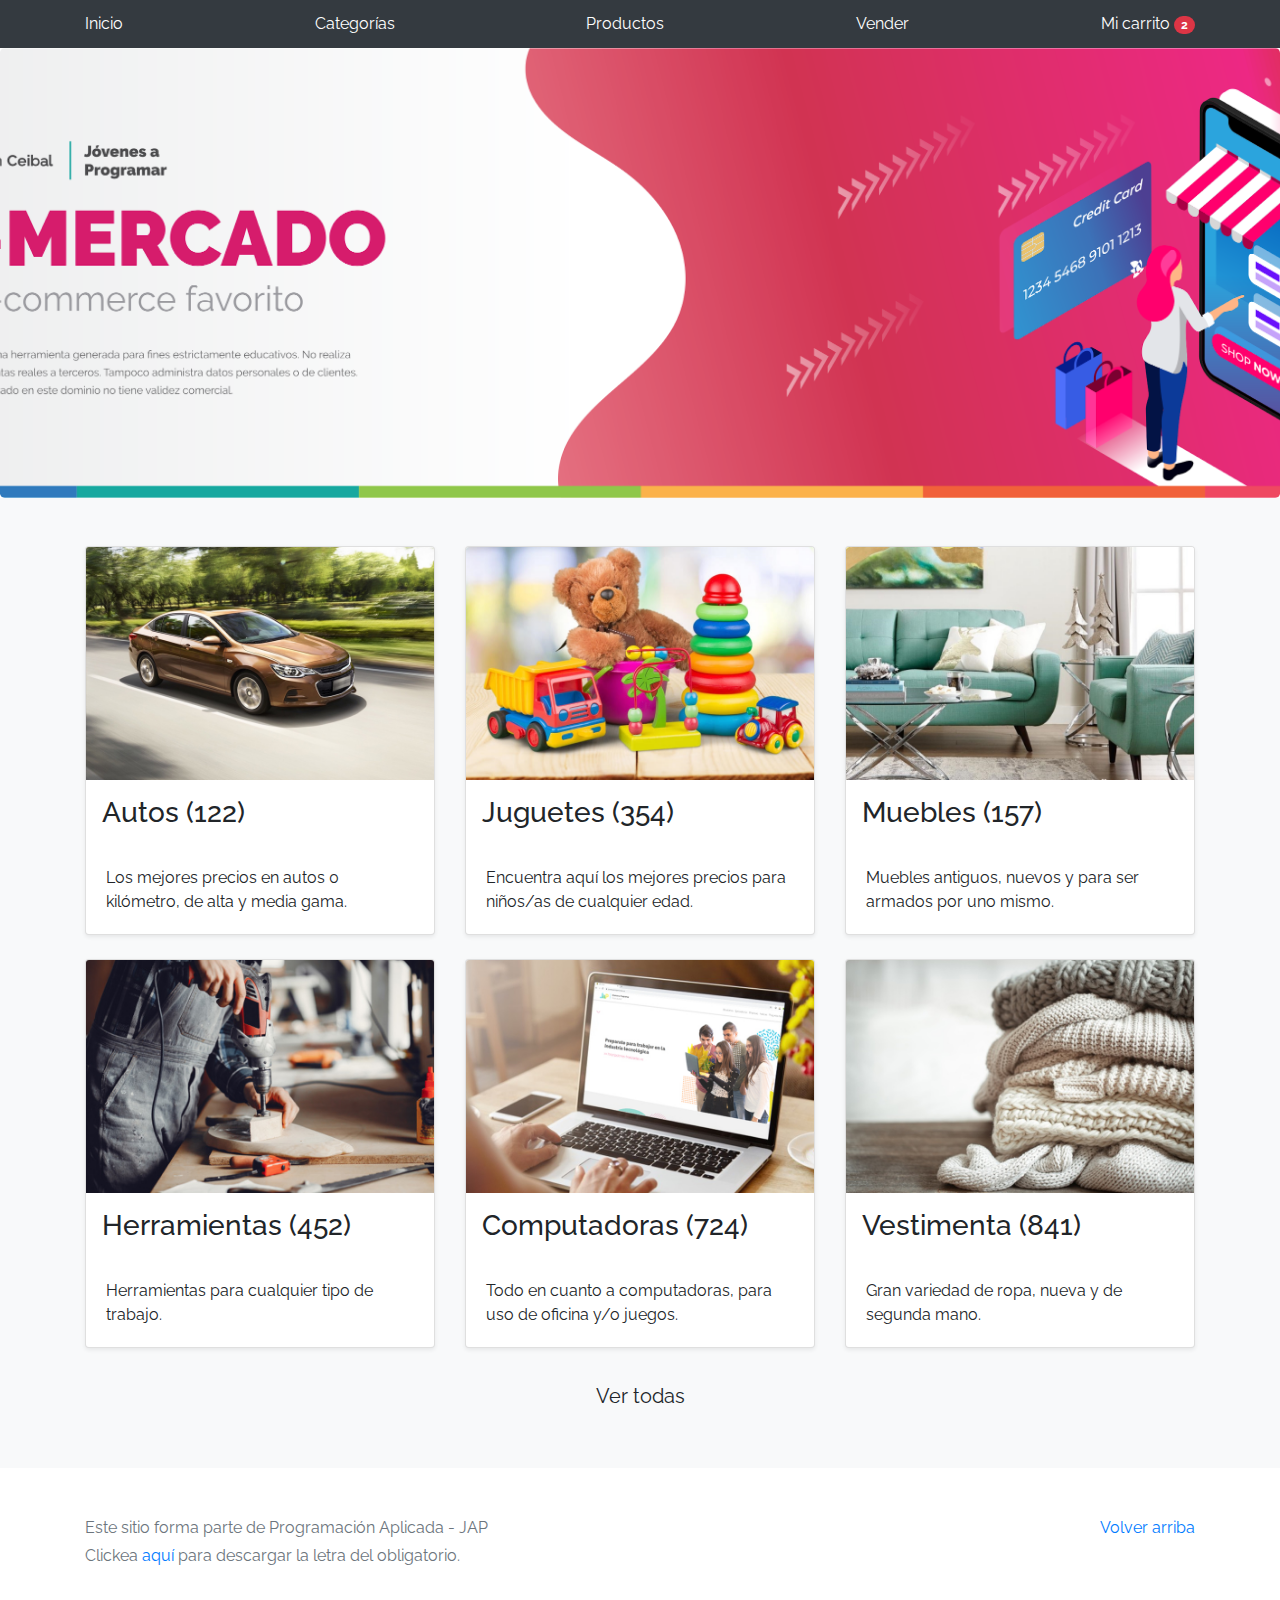
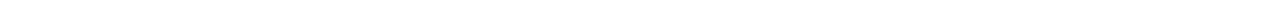
<file: index.html>
<!DOCTYPE html>
<!-- saved from url=(0049)https://getbootstrap.com/docs/4.3/examples/album/ -->
<html lang="en">
  <head>
    <meta http-equiv="Content-Type" content="text/html; charset=UTF-8">
    <meta name="viewport" content="width=device-width, initial-scale=1, shrink-to-fit=no">
    <meta name="description" content="">
    <meta name="author" content="Mark Otto, Jacob Thornton, and Bootstrap contributors">
    <title>eMercado - Todo lo que busques está aquí</title>

    <link rel="canonical" href="https://getbootstrap.com/docs/4.3/examples/album/">
    <link href="https://fonts.googleapis.com/css?family=Raleway:300,300i,400,400i,700,700i,900,900i" rel="stylesheet">
    <!-- Bootstrap core CSS -->
    <link href="css/bootstrap.min.css" rel="stylesheet">
    <link href="css/styles.css" rel="stylesheet">
  </head>
  <body>
    <nav class="site-header sticky-top py-1 bg-dark">
      <div class="container d-flex flex-column flex-md-row justify-content-between">
        <a class="py-2 d-none d-md-inline-block" href="index.html">Inicio</a>
        <a class="py-2 d-none d-md-inline-block" href="categories.html">Categorías</a>
        <a class="py-2 d-none d-md-inline-block" href="products.html">Productos</a>
        <a class="py-2 d-none d-md-inline-block" href="sell.html">Vender</a>
        <a class="py-2 d-none d-md-inline-block" href="cart.html">Mi carrito<span class="ml-1 badge badge-danger badge-pill">2</span></a>
      </div>
    </nav>
    <main role="main">
      <section class="jumbotron text-center">
        <div class="m-5">
          <h1></h1>
        </div>
      </section>
      <div class="album py-5 bg-light">
        <div class="container">
          <div class="row">
            <div class="col-md-4">
              <a href="categories.html" class="card mb-4 shadow-sm custom-card">
                <img class="bd-placeholder-img card-img-top"  src="img/cat1.jpg">
                <h3 class="m-3">Autos (122)</h3>
                <div class="card-body">
                  <p class="card-text">Los mejores precios en autos 0 kilómetro, de alta y media gama.</p>
                </div>
              </a>
            </div>
            <div class="col-md-4">
                <a href="categories.html" class="card mb-4 shadow-sm custom-card">
                  <img class="bd-placeholder-img card-img-top" src="img/cat2.jpg">
                  <h3 class="m-3">Juguetes (354)</h3>
                  <div class="card-body">
                    <p class="card-text">Encuentra aquí los mejores precios para niños/as de cualquier edad.</p>
                  </div>
                </a>
            </div>
            <div class="col-md-4">
                <a href="categories.html" class="card mb-4 shadow-sm custom-card">
                  <img class="bd-placeholder-img card-img-top" src="img/cat3.jpg">
                  <h3 class="m-3">Muebles (157)</h3>
                  <div class="card-body">
                    <p class="card-text">Muebles antiguos, nuevos y para ser armados por uno mismo.</p>
                  </div>
                </a>
            </div>
            <div class="col-md-4">
                <a href="categories.html" class="card mb-4 shadow-sm custom-card">
                  <img class="bd-placeholder-img card-img-top" src="img/cat4.jpg">
                  <h3 class="m-3">Herramientas (452)</h3>
                  <div class="card-body">
                    <p class="card-text">Herramientas para cualquier tipo de trabajo.</p>
                  </div>
                </a>
            </div>
            <div class="col-md-4">
                <a href="categories.html" class="card mb-4 shadow-sm custom-card">
                  <img class="bd-placeholder-img card-img-top" src="img/cat5.jpg">
                  <h3 class="m-3">Computadoras (724)</h3>
                  <div class="card-body">
                    <p class="card-text">Todo en cuanto a computadoras, para uso de oficina y/o juegos.</p>
                  </div>
                </a>
            </div>
            <div class="col-md-4">
                <a href="categories.html" class="card mb-4 shadow-sm custom-card">
                  <img class="bd-placeholder-img card-img-top" src="img/cat6.jpg">
                  <h3 class="m-3">Vestimenta (841)</h3>
                  <div class="card-body">
                    <p class="card-text">Gran variedad de ropa, nueva y de segunda mano.</p>
                  </div>
                </a>
            </div>
          </div>
          <div class="row">
              <a type="button" class="btn btn-light btn-lg btn-block" href="categories.html">Ver todas</a>
          </div>
        </div>
      </div>
    </main>
    <footer class="text-muted">
      <div class="container">
        <p class="float-right">
          <a href="#">Volver arriba</a>
        </p>
        <p>Este sitio forma parte de Programación Aplicada - JAP</p>
        <p>Clickea <a target="_blank" href="Letra.pdf">aquí</a> para descargar la letra del obligatorio.</p>
      </div>
    </footer>
    <script src="js/jquery-3.4.1.min.js"></script>
    <script src="js/bootstrap.bundle.min.js"></script>
  </body>
</html>
</file>
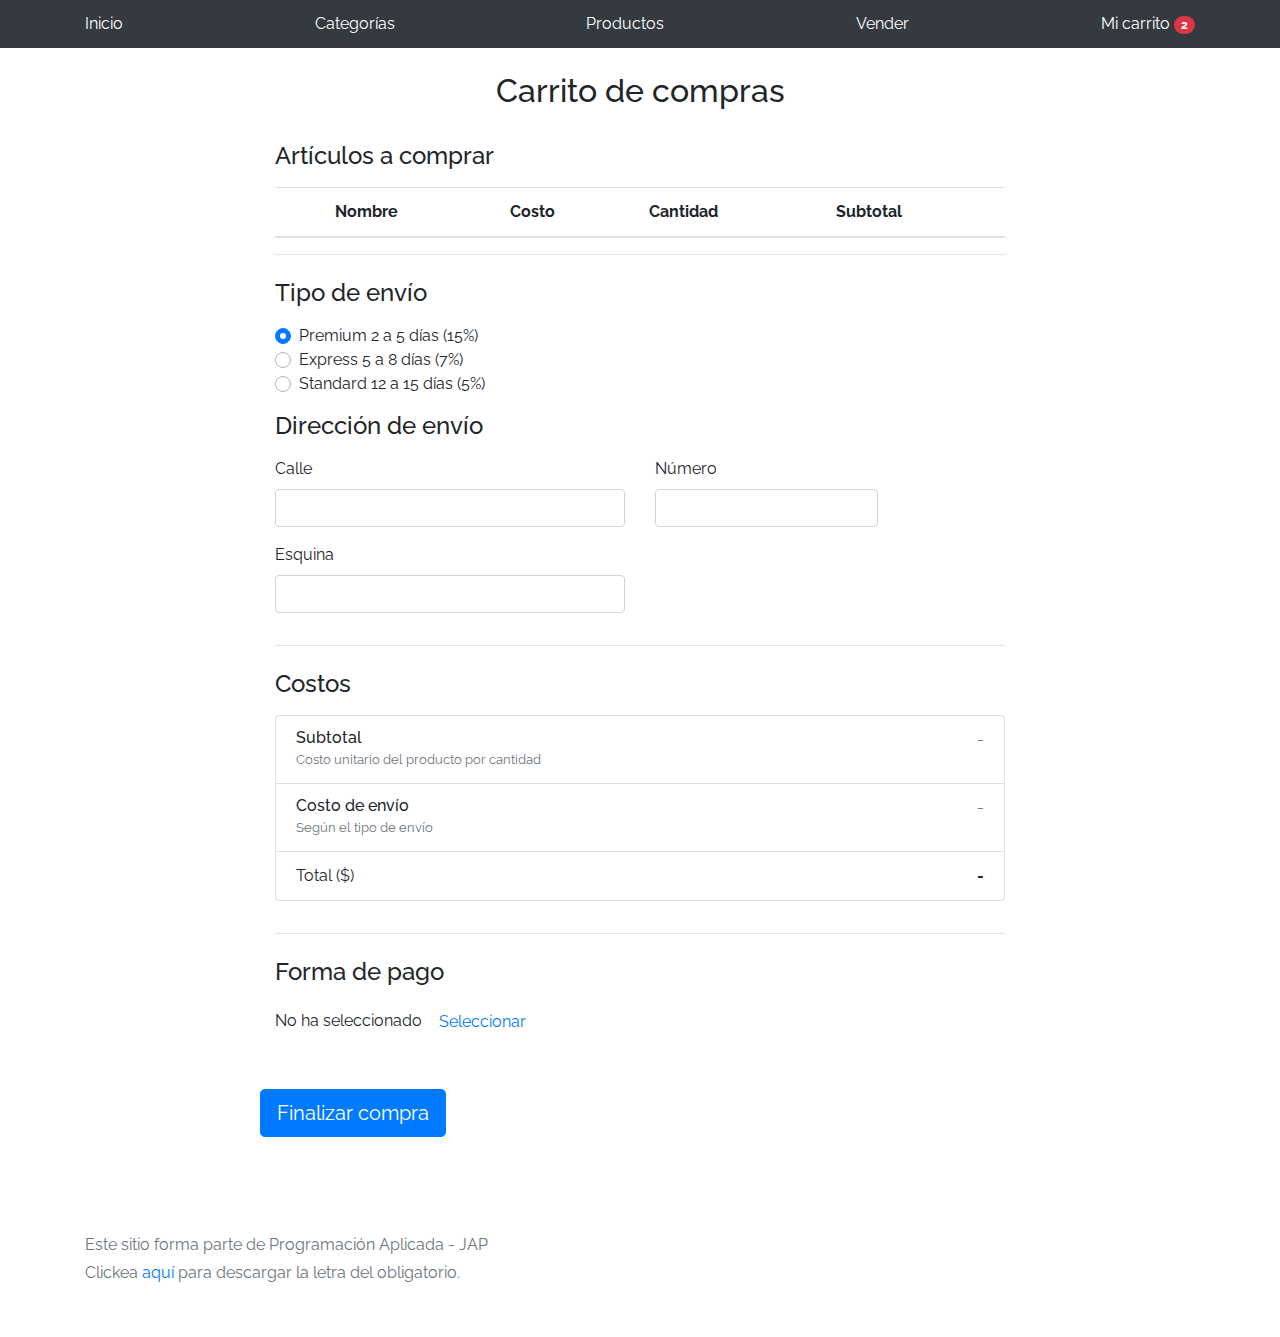
<file: cart.html>
<!DOCTYPE html>
<!-- saved from url=(0049)https://getbootstrap.com/docs/4.3/examples/album/ -->
<html lang="en"><head><meta http-equiv="Content-Type" content="text/html; charset=UTF-8">
    
    <meta name="viewport" content="width=device-width, initial-scale=1, shrink-to-fit=no">
    <meta name="description" content="">
    <meta name="author" content="Mark Otto, Jacob Thornton, and Bootstrap contributors">
    <title>eMercado - Todo lo que busques está aquí</title>

    <link rel="canonical" href="https://getbootstrap.com/docs/4.3/examples/album/">
    <link href="https://fonts.googleapis.com/css?family=Raleway:300,300i,400,400i,700,700i,900,900i" rel="stylesheet">

    <style>
      .bd-placeholder-img {
        font-size: 1.125rem;
        text-anchor: middle;
        -webkit-user-select: none;
        -moz-user-select: none;
        -ms-user-select: none;
        user-select: none;
      }

      @media (min-width: 768px) {
        .bd-placeholder-img-lg {
          font-size: 3.5rem;
        }
      }
    </style>
    <link href="css/bootstrap.min.css" rel="stylesheet">
    <link href="css/styles.css" rel="stylesheet">
    <link href="css/dropzone.css" rel="stylesheet">
  </head>
  <body>
    <nav class="site-header sticky-top py-1 bg-dark">
        <div class="container d-flex flex-column flex-md-row justify-content-between">
            <a class="py-2 d-none d-md-inline-block" href="index.html">Inicio</a>
            <a class="py-2 d-none d-md-inline-block" href="categories.html">Categorías</a>
            <a class="py-2 d-none d-md-inline-block" href="products.html">Productos</a>
            <a class="py-2 d-none d-md-inline-block" href="sell.html">Vender</a>
            <a class="py-2 d-none d-md-inline-block" href="cart.html">Mi carrito<span class="ml-1 badge badge-danger badge-pill" id="cartBadge">2</span></a>
        </div>
    </nav>
      <div class="container">
        <div class="text-center p-4">
          <h2>Carrito de compras</h2>
        </div>
        <div class="row justify-content-md-center">
          <div class="col-md-8 order-md-1">
            <h4 class="mb-3">Artículos a comprar</h4>
            <table class="table">
                <thead>
                  <tr>
                    <th scope="col"></th>
                    <th scope="col">Nombre</th>
                    <th scope="col">Costo</th>
                    <th scope="col">Cantidad</th>
                    <th scope="col">Subtotal</th>
                  </tr>
                </thead>
                <tbody id="articlesWrapper">
                </tbody>
              </table>
            <form class="needs-validation" id="buyForm">
              <hr class="mb-4">
              <h4 class="mb-3">Tipo de envío</h4>
              <div class="d-block my-3">
                <div class="custom-control custom-radio">
                  <input id="premiumradio" name="publicationType" type="radio" class="custom-control-input" checked="" required="">
                  <label class="custom-control-label" for="premiumradio">Premium 2 a 5 días (15%)</label>
                </div>
                <div class="custom-control custom-radio">
                  <input id="expressradio" name="publicationType" type="radio" class="custom-control-input" required="">
                  <label class="custom-control-label" for="expressradio">Express 5 a 8 días (7%)</label>
                </div>
                <div class="custom-control custom-radio">
                  <input id="standardradio" name="publicationType" type="radio" class="custom-control-input" required="">
                  <label class="custom-control-label" for="standardradio">Standard 12 a 15 días (5%)</label>
                </div>
              </div>

              <h4 class="mb-3">Dirección de envío</h4>
              <div class="row">
                  <div class="col-md-6 mb-3">
                    <label for="shippingStreet">Calle</label>
                    <input type="text" class="form-control" id="shippingStreet" placeholder="" value="" >
                    <div class="invalid-feedback">
                      Ingresa una calle
                    </div>
                  </div>
                  <div class="col-md-4 mb-3">
                      <label for="shippingStreetNumber">Número</label>
                      <input type="number" class="form-control" id="shippingStreetNumber" placeholder="" value="" >
                      <div class="invalid-feedback">
                        Ingresa un número
                      </div>
                  </div>
              </div>
              <div class="row">
                  <div class="col-md-6 mb-3">
                    <label for="shippingCornerStreet">Esquina</label>
                    <input type="text" class="form-control" id="shippingCornerStreet" placeholder="" value="" >
                    <div class="invalid-feedback">
                      Ingresa una esquina
                    </div>
                  </div>
              </div>
              <hr class="mb-4">
              <div class="row">
                <div class="col">
                  <h4 class="mb-3">Costos</h4>
                  <ul class="list-group mb-3">
                      <li class="list-group-item d-flex justify-content-between lh-condensed">
                        <div>
                          <h6 class="my-0">Subtotal</h6>
                          <small class="text-muted">Costo unitario del producto por cantidad</small>
                        </div>
                        <span class="text-muted" id="subtotalText">-</span>
                      </li>
                      <li class="list-group-item d-flex justify-content-between lh-condensed">
                        <div>
                          <h6 class="my-0">Costo de envío</h6>
                          <small class="text-muted">Según el tipo de envío</small>
                        </div>
                        <span class="text-muted" id="shippingText">-</span>
                      </li>
                      <li class="list-group-item d-flex justify-content-between">
                        <span>Total ($)</span>
                        <strong id="totalCostText">-</strong>
                      </li>
                    </ul>
                </div>
              </div>
              <hr class="mb-4">
              <div class="row">
                <div class="col">
                  <h4 class="mb-3">Forma de pago</h4>
                  <div>
                    <span class="label" id="paymentType">No ha seleccionado</span>
                    <button type="button" class="btn btn-link" data-toggle="modal" data-target="#contidionsModal">Seleccionar</button>
                  </div>
                  <div class="invalid-feedback" id="paymentTypeFeedback">
                      Debe seleccionar una forma de pago
                    </div>
                </div>
              </div>
              <div class="row">
                  <button class="btn btn-primary btn-lg my-5" type="submit">Finalizar compra</button>
              </div>
            </form>
          </div>
        </div>
      </div>
      <footer class="text-muted">
        <div class="container">
            <p>Este sitio forma parte de Programación Aplicada - JAP</p>
            <p>Clickea <a target="_blank" href="Letra.pdf">aquí</a> para descargar la letra del obligatorio.</p>
        </div>
      </footer>
      <div class="alert fade" role="alert" id="alertResult">
          <span id="resultSpan"></span>
          <button type="button" class="close" data-dismiss="alert" aria-label="Close">
              <span aria-hidden="true">&times;</span>
          </button>
      </div>

      <div class="modal fade" tabindex="-1" role="dialog" id="contidionsModal">
        <div class="modal-dialog" role="document">
          <div class="modal-content">
            <div class="modal-header">
              <h5 class="modal-title">Forma de pago</h5>
              <button type="button" class="close" data-dismiss="modal" aria-label="Close">
                <span aria-hidden="true">&times;</span>
              </button>
            </div>
            <div class="modal-body">
              <div class="container">
                  <div class="row">
                    <div class="custom-control custom-radio">
                      <input id="creditCardPaymentRadio" name="paymentType" type="radio" class="custom-control-input">
                      <label class="custom-control-label" for="creditCardPaymentRadio">Tarjeta de crédito</label>
                    </div>
                  </div>
                  <hr>
                  <div class="row">
                    <div class="col-md-6 mb-3">
                      <label for="shippingStreet">Número de tarjeta</label>
                      <input type="text" class="form-control" id="creditCardNumber" placeholder="" value="" >
                      <div class="invalid-feedback">
                        Ingresa un número de tarjeta
                      </div>
                    </div>
                    <div class="col-md-4 mb-3">
                      <label for="shippingStreetNumber">Código de seg.</label>
                      <input type="number" class="form-control" id="creditCardSecurityCode" placeholder="" value="" >
                      <div class="invalid-feedback">
                        Ingresa el código de seguridad
                      </div>
                    </div>
                  </div>
                  <div class="row">
                      <div class="col-md-6 mb-3">
                        <label for="dueDate">Vencimiento (MM/AA)</label>
                        <input type="text" class="form-control" id="dueDate" placeholder="" value="" >
                        <div class="invalid-feedback">
                          Ingresa la fecha de vencimiento
                        </div>
                      </div>
                  </div>
                  <div class="row">
                    <div class="custom-control custom-radio">
                      <input id="bankingRadio" name="paymentType" type="radio" class="custom-control-input">
                      <label class="custom-control-label" for="bankingRadio">Transferencia bancaria</label>
                    </div>
                  </div>
                  <hr>
                  <div class="row">
                    <div class="col-md-6 mb-3">
                      <label for="bankAccountNumber">Número de cuenta</label>
                      <input type="text" class="form-control" id="bankAccountNumber" placeholder="" value="" >
                      <div class="invalid-feedback">
                        Ingresa un número de cuenta
                      </div>
                    </div>
              </div>
            </div>
            <div class="modal-footer">
              <button type="button" class="btn btn-primary" data-dismiss="modal">Cerrar</button>
            </div>
          </div>
        </div>
      </div>
      <div id="spinner-wrapper"><div class="lds-ring"><div></div><div></div><div></div><div></div></div></div>
      <script src="js/jquery-3.4.1.min.js"></script>
      <script src="js/bootstrap.bundle.min.js"></script>
      <script src="js/dropzone.js"></script>
      <script src="js/init.js"></script>
      <script src="js/cart.js"></script>
    </body>
</html>
</file>
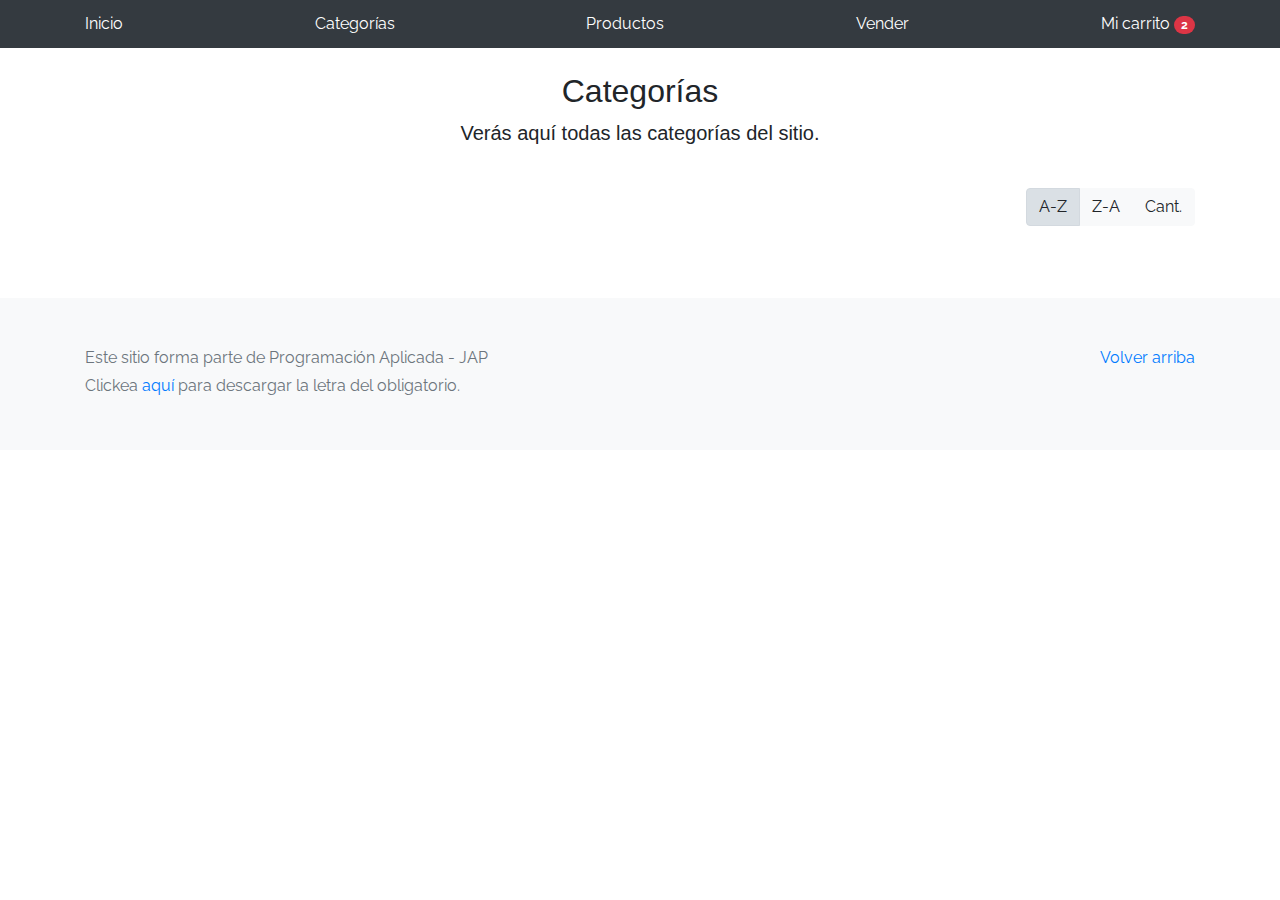
<file: categories.html>
<!DOCTYPE html>
<!-- saved from url=(0049)https://getbootstrap.com/docs/4.3/examples/album/ -->
<html lang="en">
  <head>
    <meta http-equiv="Content-Type" content="text/html; charset=UTF-8">
    <meta name="viewport" content="width=device-width, initial-scale=1, shrink-to-fit=no">
    <meta name="description" content="">
    <meta name="author" content="Mark Otto, Jacob Thornton, and Bootstrap contributors">
    <title>eMercado - Todo lo que busques está aquí</title>

    <link rel="canonical" href="https://getbootstrap.com/docs/4.3/examples/album/">
    <link href="https://fonts.googleapis.com/css?family=Raleway:300,300i,400,400i,700,700i,900,900i" rel="stylesheet">

    <link href="css/bootstrap.min.css" rel="stylesheet">
    <link href="css/styles.css" rel="stylesheet">
  </head>
  <body>
    <nav class="site-header sticky-top py-1 bg-dark">
      <div class="container d-flex flex-column flex-md-row justify-content-between">
        <a class="py-2 d-none d-md-inline-block" href="index.html">Inicio</a>
        <a class="py-2 d-none d-md-inline-block" href="categories.html">Categorías</a>
        <a class="py-2 d-none d-md-inline-block" href="products.html">Productos</a>
        <a class="py-2 d-none d-md-inline-block" href="sell.html">Vender</a>
        <a class="py-2 d-none d-md-inline-block" href="cart.html">Mi carrito<span class="ml-1 badge badge-danger badge-pill">2</span></a>
      </div>
    </nav>
    <main role="main" class="pb-5">
        <div class="text-center p-4">
            <h2>Categorías</h2>
            <p class="lead">Verás aquí todas las categorías del sitio.</p>
        </div>
        <div class="container">
            <div class="row">
                <div class="col text-right">
                    <div class="btn-group btn-group-toggle mb-4" data-toggle="buttons">
                        <label class="btn btn-light active" id="sortAsc" >
                            <input type="radio" name="options" autocomplete="off" checked>A-Z
                        </label>
                        <label class="btn btn-light" id="sortDesc" >
                            <input type="radio" name="options" autocomplete="off">Z-A
                        </label>
                        <label class="btn btn-light" id="sortByCount" >
                            <input type="radio" name="options" autocomplete="off">Cant.
                        </label>
                    </div>
                </div>
            </div>
            <div class="row">
                <div class="list-group" id="cat-list-container">
                </div>
            </div>
        </div>
    </main>
    <footer class="text-muted bg-light">
      <div class="container">
        <p class="float-right">
          <a href="#">Volver arriba</a>
        </p>
        <p>Este sitio forma parte de Programación Aplicada - JAP</p>
        <p>Clickea <a target="_blank" href="Letra.pdf">aquí</a> para descargar la letra del obligatorio.</p>
      </div>
    </footer>
    <div id="spinner-wrapper"><div class="lds-ring"><div></div><div></div><div></div><div></div></div></div>
    <script src="js/jquery-3.4.1.min.js"></script>
    <script src="js/bootstrap.bundle.min.js"></script>
    <script src="js/init.js"></script>
    <script src="js/categories.js"></script>
  </body>
</html>
</file>
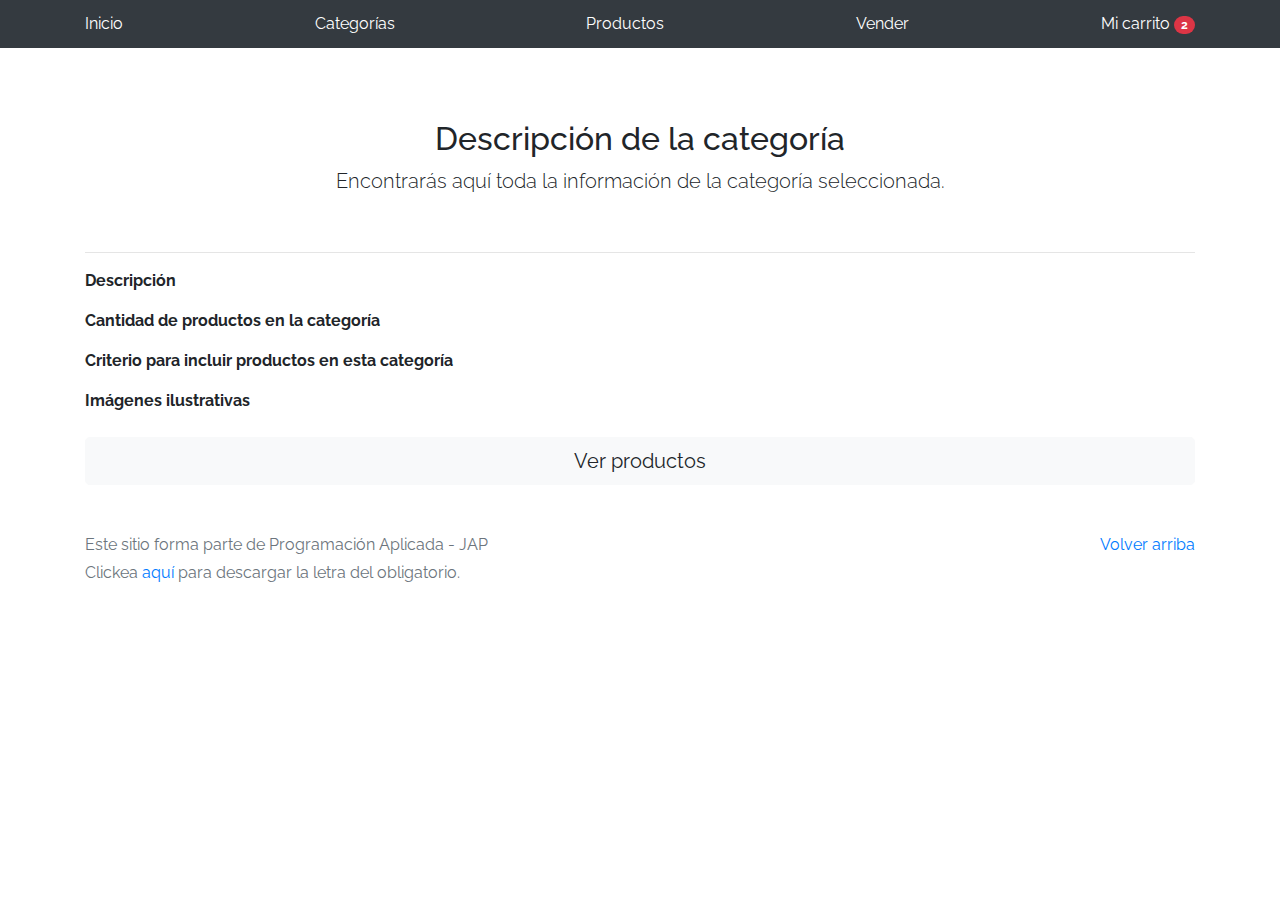
<file: category-info.html>
<!DOCTYPE html>
<!-- saved from url=(0049)https://getbootstrap.com/docs/4.3/examples/album/ -->
<html lang="en">
  <head>
    <meta http-equiv="Content-Type" content="text/html; charset=UTF-8">
    <meta name="viewport" content="width=device-width, initial-scale=1, shrink-to-fit=no">
    <meta name="description" content="">
    <meta name="author" content="Mark Otto, Jacob Thornton, and Bootstrap contributors">
    <title>eMercado - Todo lo que busques está aquí</title>

    <link rel="canonical" href="https://getbootstrap.com/docs/4.3/examples/album/">
    <link href="https://fonts.googleapis.com/css?family=Raleway:300,300i,400,400i,700,700i,900,900i" rel="stylesheet">
    <!-- Bootstrap core CSS -->
    <link href="css/bootstrap.min.css" rel="stylesheet">
    <link href="css/styles.css" rel="stylesheet">
  </head>
  <body>
    <nav class="site-header sticky-top py-1 bg-dark">
      <div class="container d-flex flex-column flex-md-row justify-content-between">
        <a class="py-2 d-none d-md-inline-block" href="index.html">Inicio</a>
        <a class="py-2 d-none d-md-inline-block" href="categories.html">Categorías</a>
        <a class="py-2 d-none d-md-inline-block" href="products.html">Productos</a>
        <a class="py-2 d-none d-md-inline-block" href="sell.html">Vender</a>
        <a class="py-2 d-none d-md-inline-block" href="cart.html">Mi carrito<span class="ml-1 badge badge-danger badge-pill">2</span></a>
      </div>
    </nav>
    <main role="main">
        <div class="container mt-5">
            <div class="text-center p-4">
                <h2>Descripción de la categoría</h2>
                <p class="lead">Encontrarás aquí toda la información de la categoría seleccionada.</p>
            </div>
            <h3 id="categoryName"></h3>
            <hr class="my-3">
            <dl>
                <dt>Descripción</dt>
                <dd><p id="categoryDescription"></p></dd>

                <dt>Cantidad de productos en la categoría</dt>
                <dd><p id="productCount"></p></dd>

                <dt>Criterio para incluir productos en esta categoría</dt>
                <dd><p id="productCriteria"></p></dd>

                <dt>Imágenes ilustrativas</dt>
                <dd>
                    <div class="row text-center text-lg-left pt-2" id="productImagesGallery">
                    </div>
                </dd>
            </dl>
            <a type="button" class="btn btn-light btn-lg btn-block" href="products.html">Ver productos</a>
        </div>
    </main>
    <footer class="text-muted">
      <div class="container">
        <p class="float-right">
          <a href="#">Volver arriba</a>
        </p>
        <p>Este sitio forma parte de Programación Aplicada - JAP</p>
        <p>Clickea <a target="_blank" href="Letra.pdf">aquí</a> para descargar la letra del obligatorio.</p>
      </div>
    </footer>
    <div id="spinner-wrapper"><div class="lds-ring"><div></div><div></div><div></div><div></div></div></div>
    <script src="js/jquery-3.4.1.min.js"></script>
    <script src="js/bootstrap.bundle.min.js"></script>
    <script src="js/init.js"></script>
    <script src="js/category-info.js"></script>
  </body>
</html>
</file>
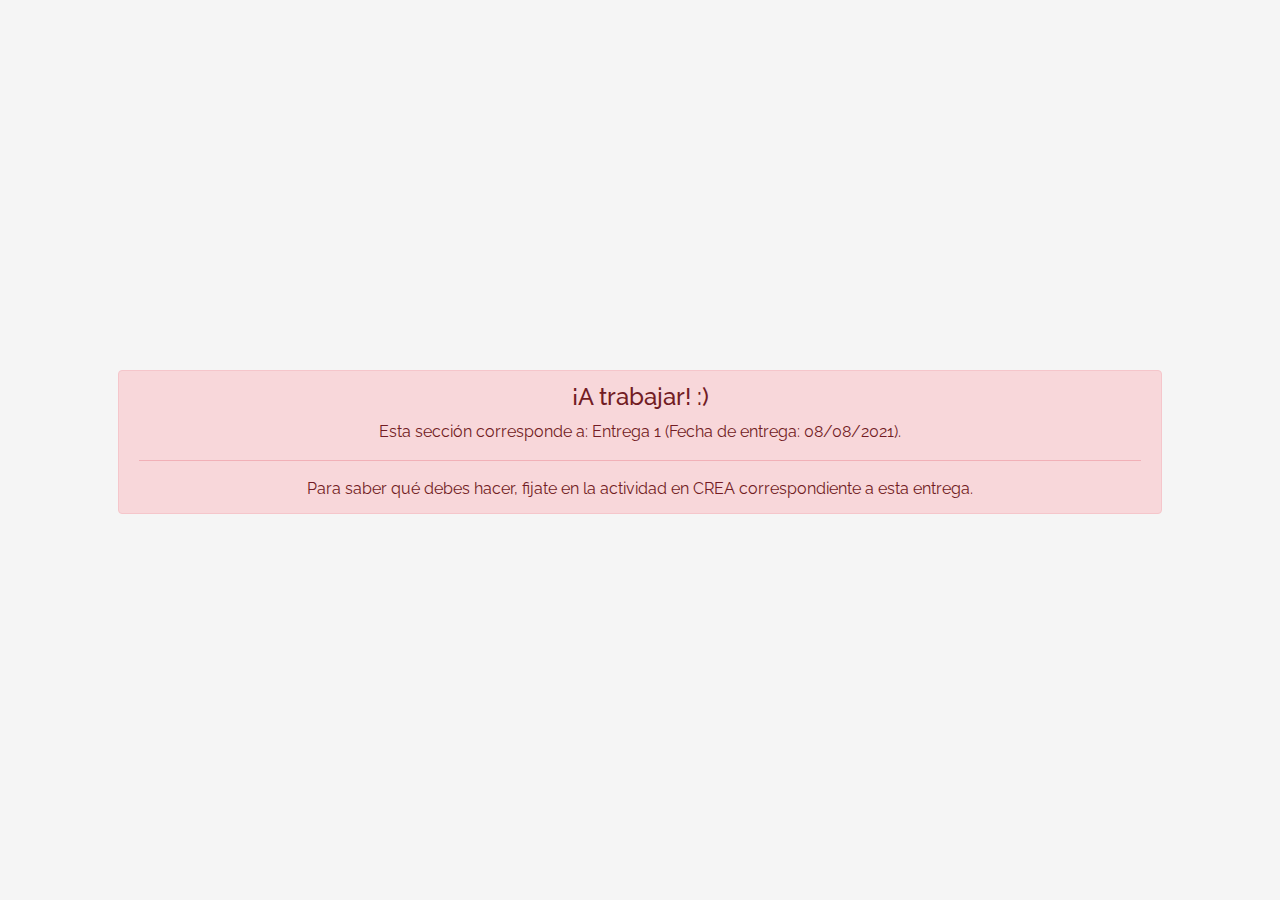
<file: login.html>
<!DOCTYPE html>
<!-- saved from url=(0049)https://getbootstrap.com/docs/4.3/examples/album/ -->
<html lang="en">

<head>
  <meta http-equiv="Content-Type" content="text/html; charset=UTF-8">
  <meta name="viewport" content="width=device-width, initial-scale=1, shrink-to-fit=no">
  <meta name="description" content="">
  <title>eMercado - Todo lo que busques está aquí</title>

  <link rel="canonical" href="https://getbootstrap.com/docs/4.3/examples/album/">
  <link href="https://fonts.googleapis.com/css?family=Raleway:300,300i,400,400i,700,700i,900,900i" rel="stylesheet">
  <!-- Bootstrap core CSS -->
  <link href="css/bootstrap.min.css" rel="stylesheet">
  <link href="css/styles.css" rel="stylesheet">
  <style>
    html, body{
      height: 100%;
    }

    body {
      display: -ms-flexbox;
      display: flex;
      -ms-flex-align: center;
      align-items: center;
      padding-top: 40px;
      padding-bottom: 40px;
      background-color: #f5f5f5;
    }

    .signin {
      width: 100%;
      max-width: 330px;
      padding: 15px;
      margin: auto;
    }
  </style>
</head>

<body class="text-center">
  <div class="container p-5">
    <div class="alert alert-danger" role="alert" style="position: relative; width:auto; top: 0;">
      <h4 class="alert-heading">¡A trabajar! :)</h4>
      <p>Esta sección corresponde a: Entrega 1 (Fecha de entrega: 08/08/2021).</p>
      <hr>
      <p class="mb-0">Para saber qué debes hacer, fijate en la actividad en CREA correspondiente a esta entrega.</p>
    </div>
  </div>

  <script src="js/init.js"></script>
  <script src="js/login.js"></script>
</body>
</html>
</file>
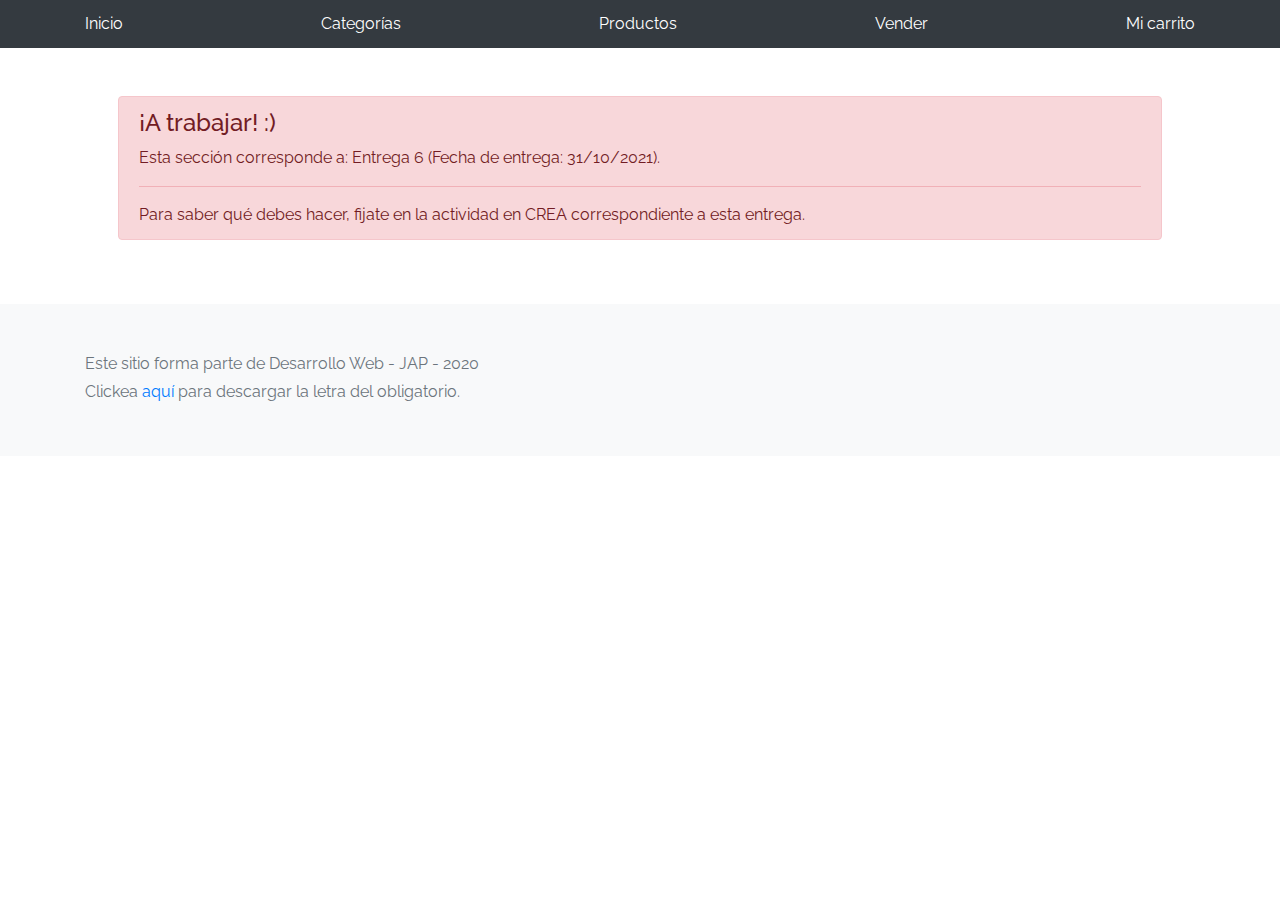
<file: my-profile.html>
<!DOCTYPE html>
<!-- saved from url=(0049)https://getbootstrap.com/docs/4.3/examples/album/ -->
<html lang="en">

<head>
  <meta http-equiv="Content-Type" content="text/html; charset=UTF-8">

  <meta name="viewport" content="width=device-width, initial-scale=1, shrink-to-fit=no">
  <meta name="description" content="">
  <title>eMercado - Todo lo que busques está aquí</title>

  <link rel="canonical" href="https://getbootstrap.com/docs/4.3/examples/album/">
  <link href="https://fonts.googleapis.com/css?family=Raleway:300,300i,400,400i,700,700i,900,900i" rel="stylesheet">

  <style>
    .bd-placeholder-img {
      font-size: 1.125rem;
      text-anchor: middle;
      -webkit-user-select: none;
      -moz-user-select: none;
      -ms-user-select: none;
      user-select: none;
    }

    @media (min-width: 768px) {
      .bd-placeholder-img-lg {
        font-size: 3.5rem;
      }
    }
  </style>
  <link href="css/bootstrap.min.css" rel="stylesheet">
  <link href="css/styles.css" rel="stylesheet">
  <link href="css/dropzone.css" rel="stylesheet">
</head>

<body>
  <nav class="site-header sticky-top py-1 bg-dark">
    <div class="container d-flex flex-column flex-md-row justify-content-between">
      <a class="py-2 d-none d-md-inline-block" href="index.html">Inicio</a>
      <a class="py-2 d-none d-md-inline-block" href="categories.html">Categorías</a>
      <a class="py-2 d-none d-md-inline-block" href="products.html">Productos</a>
      <a class="py-2 d-none d-md-inline-block" href="sell.html">Vender</a>
      <a class="py-2 d-none d-md-inline-block" href="cart.html">Mi carrito</a>
    </div>
  </nav>
  <div class="container p-5">
    <div class="alert alert-danger" role="alert" style="position: relative; width:auto; top: 0;">
      <h4 class="alert-heading">¡A trabajar! :)</h4>
      <p>Esta sección corresponde a: Entrega 6 (Fecha de entrega: 31/10/2021).</p>
      <hr>
      <p class="mb-0">Para saber qué debes hacer, fijate en la actividad en CREA correspondiente a esta entrega.</p>
    </div>
  </div>
  <footer class="text-muted bg-light">
    <div class="container">
      <p>Este sitio forma parte de Desarrollo Web - JAP - 2020</p>
      <p>Clickea <a target="_blank" href="Letra.pdf">aquí</a> para descargar la letra del obligatorio.</p>
    </div>
  </footer>
  <div class="alert fade alert-success" role="alert" id="alertResult">
    <span id="resultSpan"></span>
    <button type="button" class="close" data-dismiss="alert" aria-label="Close">
      <span aria-hidden="true">&times;</span>
    </button>
  </div>
  <div id="spinner-wrapper">
    <div class="lds-ring">
      <div></div>
      <div></div>
      <div></div>
      <div></div>
    </div>
  </div>
  <script src="js/jquery-3.4.1.min.js"></script>
  <script src="js/bootstrap.bundle.min.js"></script>
  <script src="js/dropzone.js"></script>
  <script src="js/init.js"></script>
  <script src="js/my-profile.js"></script>
</body>

</html>
</file>
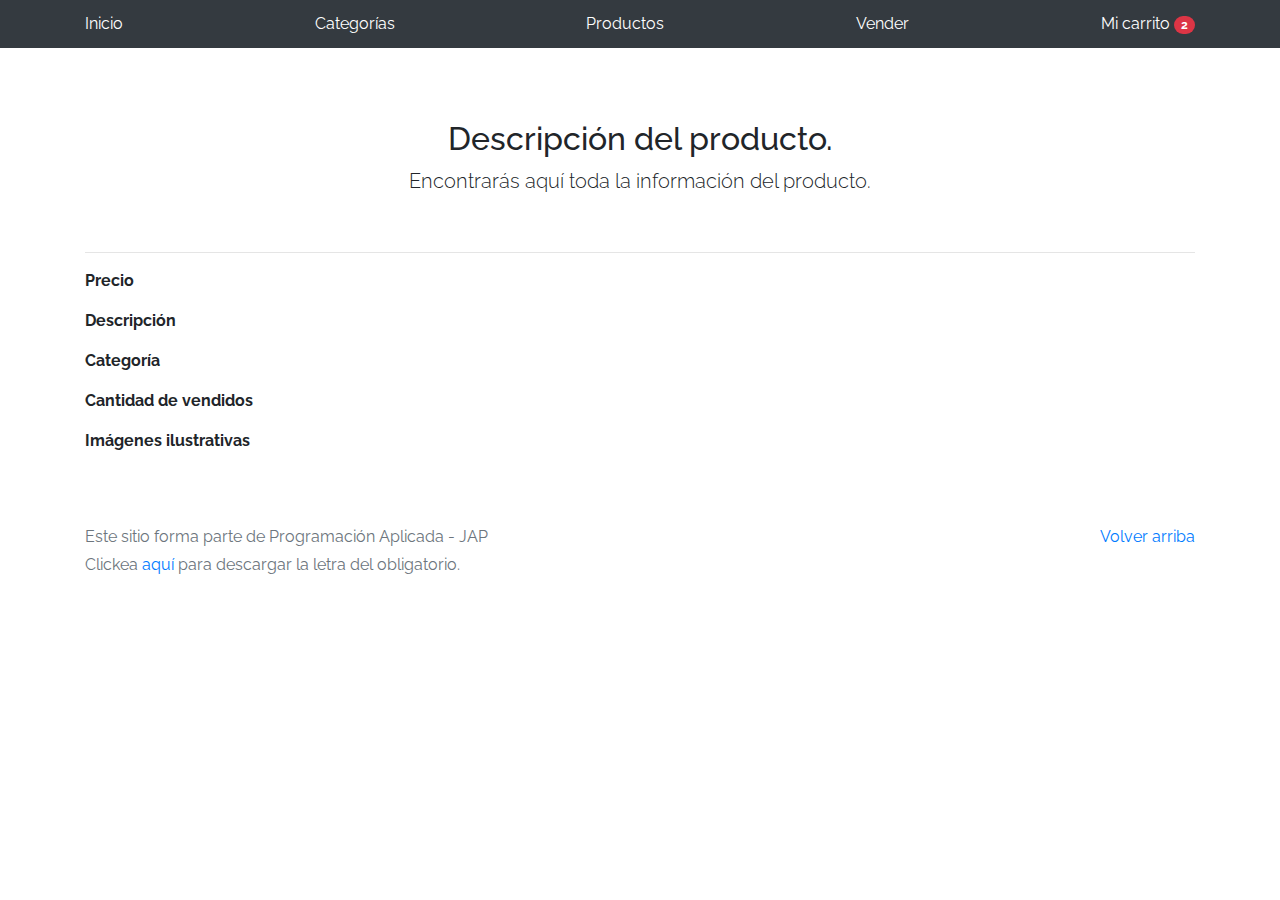
<file: product-info.html>
<!DOCTYPE html>
<!-- saved from url=(0049)https://getbootstrap.com/docs/4.3/examples/album/ -->
<html lang="en">
  <head>
    <meta http-equiv="Content-Type" content="text/html; charset=UTF-8">
    <meta name="viewport" content="width=device-width, initial-scale=1, shrink-to-fit=no">
    <meta name="description" content="">
    <meta name="author" content="Mark Otto, Jacob Thornton, and Bootstrap contributors">
    <title>eMercado - Todo lo que busques está aquí</title>

    <link rel="canonical" href="https://getbootstrap.com/docs/4.3/examples/album/">
    <link href="https://fonts.googleapis.com/css?family=Raleway:300,300i,400,400i,700,700i,900,900i" rel="stylesheet">
    <!-- Bootstrap core CSS -->
    <link href="css/bootstrap.min.css" rel="stylesheet">
    <link href="css/styles.css" rel="stylesheet">
  </head>
  <body>
    <nav class="site-header sticky-top py-1 bg-dark">
      <div class="container d-flex flex-column flex-md-row justify-content-between">
        <a class="py-2 d-none d-md-inline-block" href="index.html">Inicio</a>
        <a class="py-2 d-none d-md-inline-block" href="categories.html">Categorías</a>
        <a class="py-2 d-none d-md-inline-block" href="products.html">Productos</a>
        <a class="py-2 d-none d-md-inline-block" href="sell.html">Vender</a>
        <a class="py-2 d-none d-md-inline-block" href="cart.html">Mi carrito<span class="ml-1 badge badge-danger badge-pill">2</span></a>
      </div>
    </nav>
    <main role="main">
        <div class="container mt-5">
            <div class="text-center p-4">
                <h2>Descripción del producto.</h2>
                <p class="lead">Encontrarás aquí toda la información del producto.</p>
            </div>
            <h3 id="productName"></h3>
            <hr class="my-3">
            <dl>
                <dt>Precio</dt>
                <dd><p id="productCost"></p></dd>

                <dt>Descripción</dt>
                <dd><p id="productDescription"></p></dd>

                <dt>Categoría</dt>
                <dd><p id="productCategory"></p></dd>

                <dt>Cantidad de vendidos</dt>
                <dd><p id="productSoldCount"></p></dd>

                <dt>Imágenes ilustrativas</dt>
                <dd>
                    <div class="row text-center text-lg-left pt-2" id="productImagesWrapper">
                    </div>
                </dd>
            </dl>
        </div>
    </main>
    <footer class="text-muted">
      <div class="container">
        <p class="float-right">
          <a href="#">Volver arriba</a>
        </p>
        <p>Este sitio forma parte de Programación Aplicada - JAP</p>
        <p>Clickea <a target="_blank" href="Letra.pdf">aquí</a> para descargar la letra del obligatorio.</p>
      </div>
    </footer>
    <div id="spinner-wrapper"><div class="lds-ring"><div></div><div></div><div></div><div></div></div></div>
    <script src="js/jquery-3.4.1.min.js"></script>
    <script src="js/bootstrap.bundle.min.js"></script>
    <script src="js/init.js"></script>
    <script src="js/product-info.js"></script>
  </body>
</html>
</file>
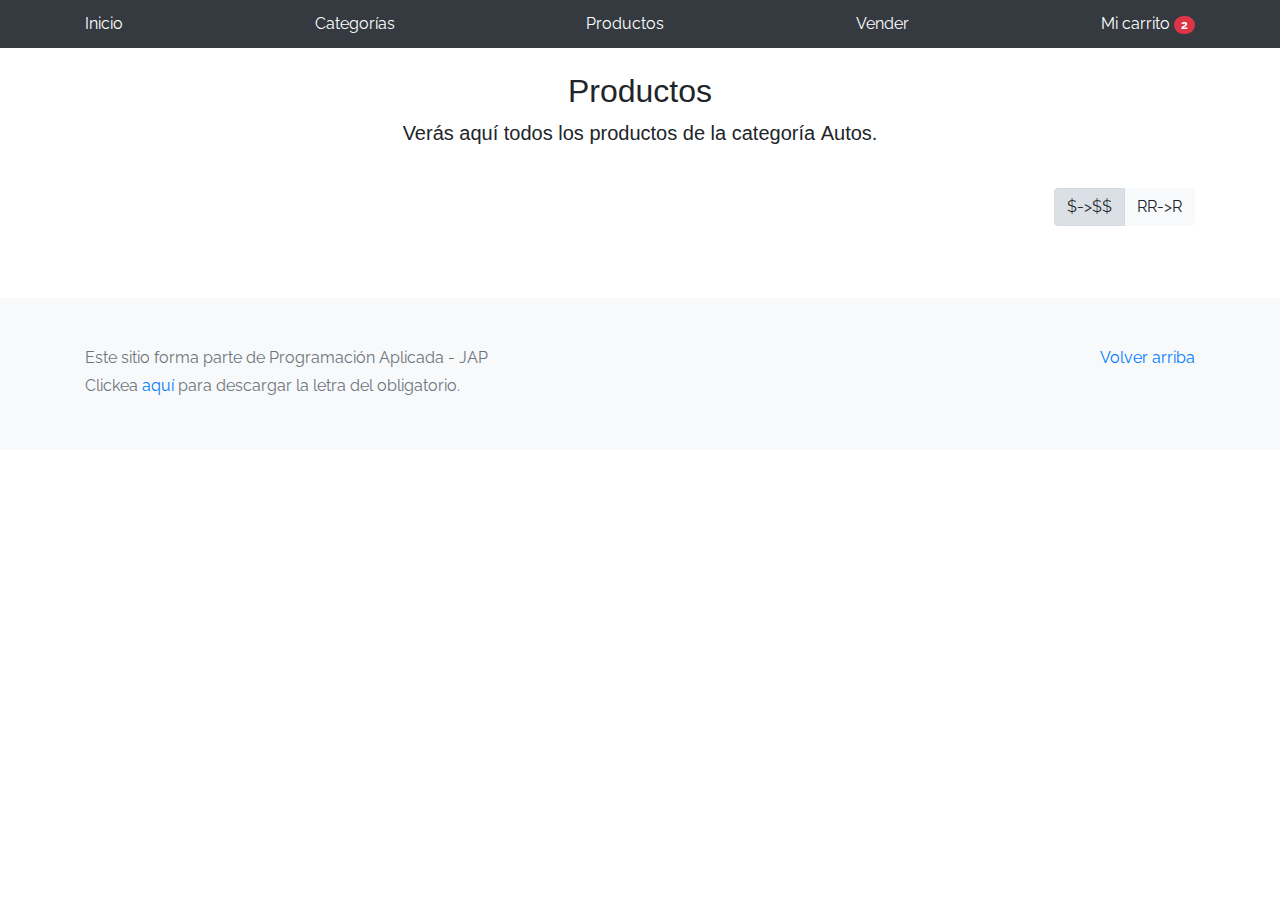
<file: products.html>
<!DOCTYPE html>
<!-- saved from url=(0049)https://getbootstrap.com/docs/4.3/examples/album/ -->
<html lang="en">
  <head>
    <meta http-equiv="Content-Type" content="text/html; charset=UTF-8">
    <meta name="viewport" content="width=device-width, initial-scale=1, shrink-to-fit=no">
    <meta name="description" content="">
    <meta name="author" content="Mark Otto, Jacob Thornton, and Bootstrap contributors">
    <title>eMercado - Todo lo que busques está aquí</title>

    <link rel="canonical" href="https://getbootstrap.com/docs/4.3/examples/album/">
    <link href="https://fonts.googleapis.com/css?family=Raleway:300,300i,400,400i,700,700i,900,900i" rel="stylesheet">

    <link href="css/bootstrap.min.css" rel="stylesheet">
    <link href="css/styles.css" rel="stylesheet">
  </head>
  <body>
    <nav class="site-header sticky-top py-1 bg-dark">
      <div class="container d-flex flex-column flex-md-row justify-content-between">
        <a class="py-2 d-none d-md-inline-block" href="index.html">Inicio</a>
        <a class="py-2 d-none d-md-inline-block" href="categories.html">Categorías</a>
        <a class="py-2 d-none d-md-inline-block" href="products.html">Productos</a>
        <a class="py-2 d-none d-md-inline-block" href="sell.html">Vender</a>
        <a class="py-2 d-none d-md-inline-block" href="cart.html">Mi carrito<span class="ml-1 badge badge-danger badge-pill">2</span></a>
      </div>
    </nav>
    <main role="main" class="pb-5">
        <div class="text-center p-4">
            <h2>Productos</h2>
            <p class="lead">Verás aquí todos los productos de la categoría <strong>Autos.</strong></p>
        </div>
        <div class="container">
            <div class="row">
                <div class="col text-right">
                    <div class="btn-group btn-group-toggle mb-4" data-toggle="buttons">
                        <label class="btn btn-light active" id="sortCostAsc" >
                            <input type="radio" name="options" autocomplete="off" checked>$->$$
                        </label>
                        <label class="btn btn-light" id="sortCountSoldDesc" >
                            <input type="radio" name="options" autocomplete="off">RR->R
                        </label>
                    </div>
                </div>
            </div>
            <div class="row">
                <div class="list-group" id="product-list-container">
                </div>
            </div>
        </div>
    </main>
    <footer class="text-muted bg-light">
      <div class="container">
        <p class="float-right">
          <a href="#">Volver arriba</a>
        </p>
        <p>Este sitio forma parte de Programación Aplicada - JAP</p>
        <p>Clickea <a target="_blank" href="Letra.pdf">aquí</a> para descargar la letra del obligatorio.</p>
      </div>
    </footer>
    <div id="spinner-wrapper"><div class="lds-ring"><div></div><div></div><div></div><div></div></div></div>
    <script src="js/jquery-3.4.1.min.js"></script>
    <script src="js/bootstrap.bundle.min.js"></script>
    <script src="js/init.js"></script>
    <script src="js/products.js"></script>
  </body>
</html>
</file>
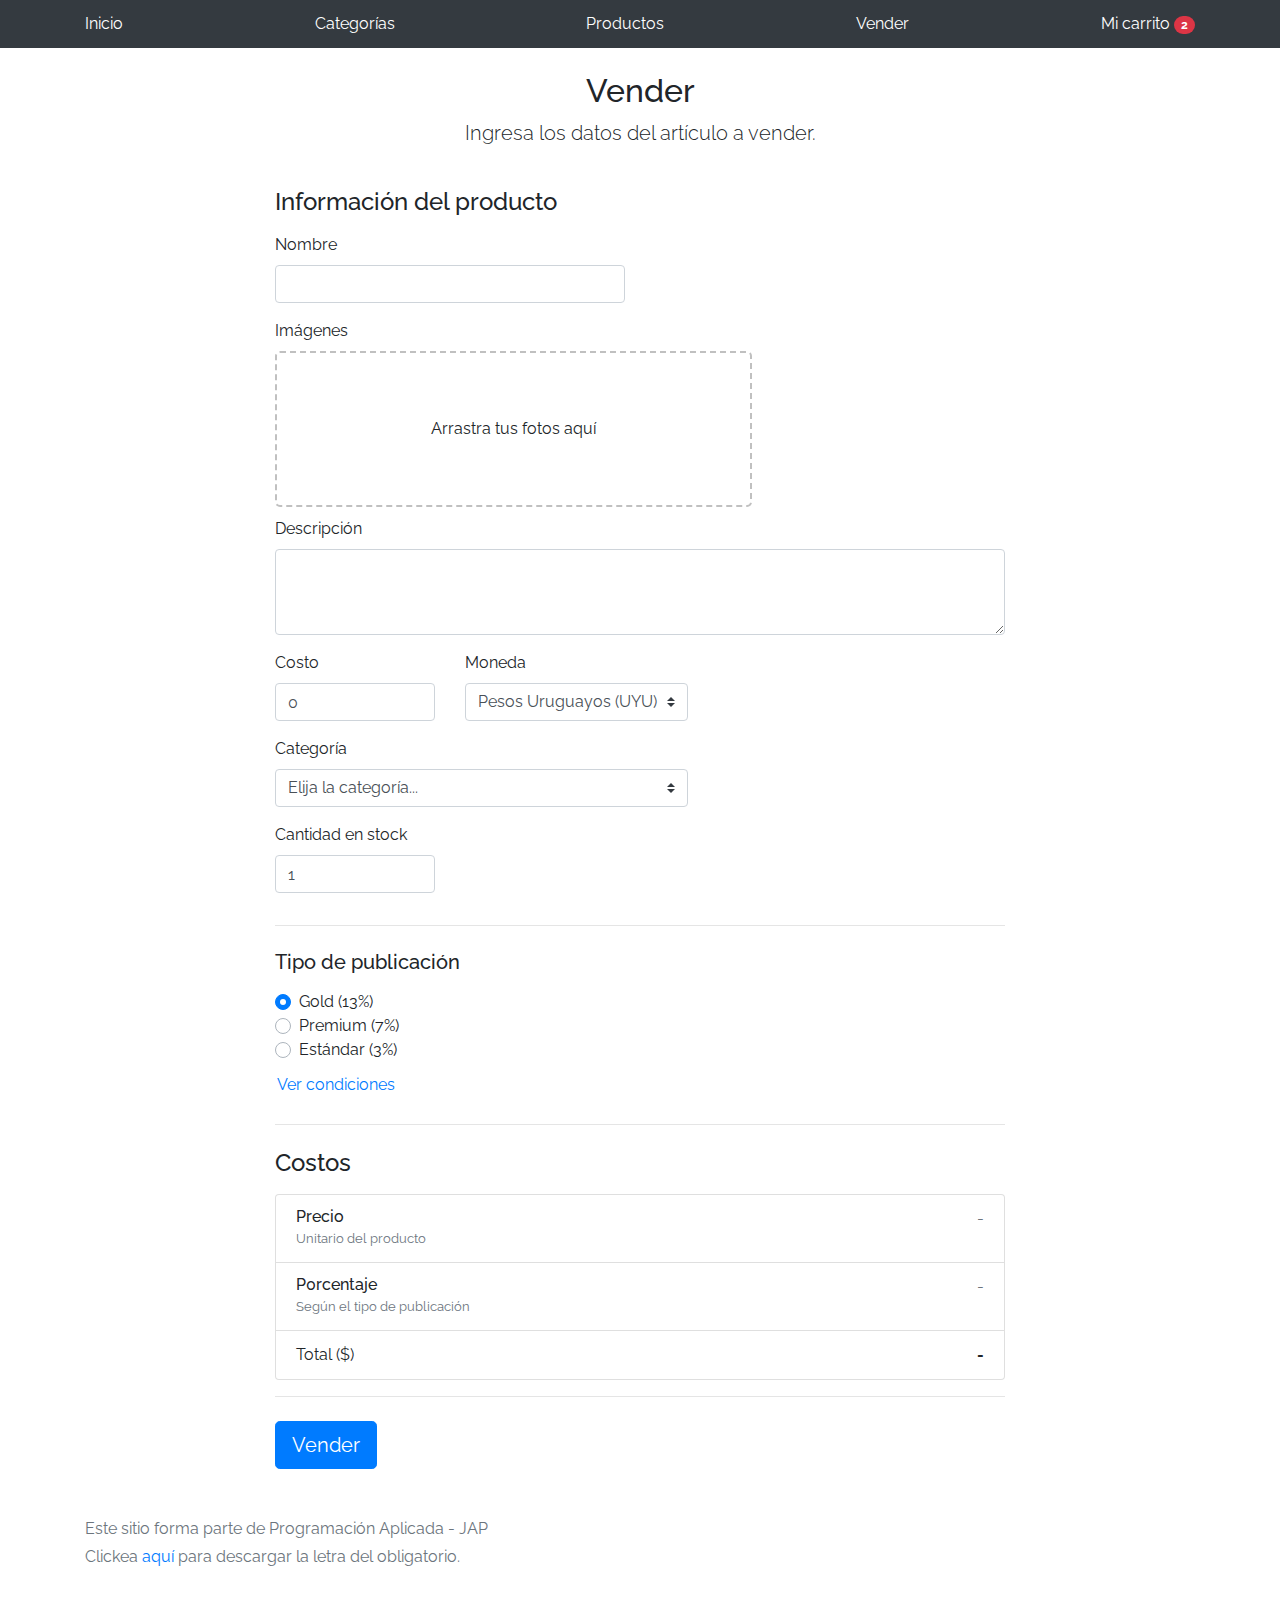
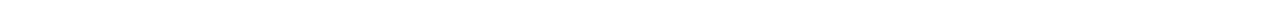
<file: sell.html>
<!DOCTYPE html>
<!-- saved from url=(0049)https://getbootstrap.com/docs/4.3/examples/album/ -->
<html lang="en"><head><meta http-equiv="Content-Type" content="text/html; charset=UTF-8">
    
    <meta name="viewport" content="width=device-width, initial-scale=1, shrink-to-fit=no">
    <meta name="description" content="">
    <meta name="author" content="Mark Otto, Jacob Thornton, and Bootstrap contributors">
    <title>eMercado - Todo lo que busques está aquí</title>

    <link rel="canonical" href="https://getbootstrap.com/docs/4.3/examples/album/">
    <link href="https://fonts.googleapis.com/css?family=Raleway:300,300i,400,400i,700,700i,900,900i" rel="stylesheet">

    <style>
      .bd-placeholder-img {
        font-size: 1.125rem;
        text-anchor: middle;
        -webkit-user-select: none;
        -moz-user-select: none;
        -ms-user-select: none;
        user-select: none;
      }

      @media (min-width: 768px) {
        .bd-placeholder-img-lg {
          font-size: 3.5rem;
        }
      }
    </style>
    <link href="css/bootstrap.min.css" rel="stylesheet">
    <link href="css/styles.css" rel="stylesheet">
    <link href="css/dropzone.css" rel="stylesheet">
  </head>
  <body>
    <nav class="site-header sticky-top py-1 bg-dark">
        <div class="container d-flex flex-column flex-md-row justify-content-between">
            <a class="py-2 d-none d-md-inline-block" href="index.html">Inicio</a>
            <a class="py-2 d-none d-md-inline-block" href="categories.html">Categorías</a>
            <a class="py-2 d-none d-md-inline-block" href="products.html">Productos</a>
            <a class="py-2 d-none d-md-inline-block" href="sell.html">Vender</a>
            <a class="py-2 d-none d-md-inline-block" href="cart.html">Mi carrito<span class="ml-1 badge badge-danger badge-pill">2</span></a>
        </div>
    </nav>
      <div class="container">
        <div class="text-center p-4">
          <h2>Vender</h2>
          <p class="lead">Ingresa los datos del artículo a vender.</p>
        </div>
        <div class="row justify-content-md-center">
          <div class="col-md-8 order-md-1">
            <h4 class="mb-3">Información del producto</h4>
            <form class="needs-validation" id="sell-info">
              <div class="row">
                <div class="col-md-6 mb-3">
                  <label for="productName">Nombre</label>
                  <input type="text" class="form-control" id="productName" placeholder="" value="" >
                  <div class="invalid-feedback">
                    Ingresa un nombre
                  </div>
                </div>
              </div>
              <div class="row">
                <div class="col-md-8 order-md-1">
                    <label for="zip">Imágenes</label>
                    <div class="needsclick dz-clickable" id="file-upload">
                      <div class="dz-message needsclick">
                        Arrastra tus fotos aquí<br>
                      </div>
                    </div>
                </div>
              </div>
              <div class="row">
                  <div class="col-md-12 mb-3">
                      <label for="productDescription">Descripción</label>
                      <textarea class="form-control" id="productDescription" rows="3"></textarea>
                  </div>
                </div>
              <div class="row">
                <div class="col-md-3 mb-3">
                  <label for="zip">Costo</label>
                  <input type="number" class="form-control" id="productCostInput" placeholder="" required="" value="0" min="0">
                  <div class="invalid-feedback">
                    El costo debe ser mayor que 0.
                  </div>
                </div>
                <div class="col-md-4 mb-3">
                    <label for="state">Moneda</label>
                    <select class="custom-select d-block w-100" id="productCurrency" required="">
                      <option selected>Pesos Uruguayos (UYU)</option>
                      <option>Dólares (USD)</option>
                    </select>
                    <div class="invalid-feedback">
                      Ingresa una categoría válida.
                    </div>
                  </div>
              </div>
              <div class="row">
                  <div class="col-md-7 mb-3">
                  <label for="state">Categoría</label>
                  <select class="custom-select d-block w-100" id="productCategory">
                    <option value="">Elija la categoría...</option>
                    <option>Autos</option>
                    <option>Juguetes</option>
                    <option>Muebles</option>
                    <option>Herramientas</option>
                    <option>Computadoras</option>
                    <option>Vestimenta</option>
                  </select>
                  <div class="invalid-feedback">
                    Por favor ingresa una categoría válida.
                  </div>
                </div>
              </div>
              <div class="row">
                  <div class="col-md-3 mb-3">
                    <label for="productCountInput">Cantidad en stock</label>
                    <input type="number" class="form-control" id="productCountInput" placeholder="" required="" value="1" min="0">
                    <div class="invalid-feedback">
                      La cantidad es requerida.
                    </div>
                  </div>
                </div>
              <hr class="mb-4">
              <h5 class="mb-3">Tipo de publicación</h5>
              <div class="d-block my-3">
                <div class="custom-control custom-radio">
                  <input id="goldradio" name="publicationType" type="radio" class="custom-control-input" checked="" required="">
                  <label class="custom-control-label" for="goldradio">Gold (13%)</label>
                </div>
                <div class="custom-control custom-radio">
                  <input id="premiumradio" name="publicationType" type="radio" class="custom-control-input" required="">
                  <label class="custom-control-label" for="premiumradio">Premium (7%)</label>
                </div>
                <div class="custom-control custom-radio">
                  <input id="standardradio" name="publicationType" type="radio" class="custom-control-input" required="">
                  <label class="custom-control-label" for="standardradio">Estándar (3%)</label>
                </div>
                <div class="row">
                  <button type="button" class="m-1 btn btn-link" data-toggle="modal" data-target="#contidionsModal">Ver condiciones</button>
                </div>
              </div>
              <hr class="mb-4">
              <h4 class="mb-3">Costos</h4>
              <ul class="list-group mb-3">
                  <li class="list-group-item d-flex justify-content-between lh-condensed">
                    <div>
                      <h6 class="my-0">Precio</h6>
                      <small class="text-muted">Unitario del producto</small>
                    </div>
                    <span class="text-muted" id="productCostText">-</span>
                  </li>
                  <li class="list-group-item d-flex justify-content-between lh-condensed">
                    <div>
                      <h6 class="my-0">P0rcentaje</h6>
                      <small class="text-muted">Según el tipo de publicación</small>
                    </div>
                    <span class="text-muted" id="comissionText">-</span>
                  </li>
                  <li class="list-group-item d-flex justify-content-between">
                    <span>Total ($)</span>
                    <strong id="totalCostText">-</strong>
                  </li>
                </ul>
              <hr class="mb-4">
              <button class="btn btn-primary btn-lg" type="submit">Vender</button>
            </form>
          </div>
        </div>
      </div>
      <footer class="text-muted">
        <div class="container">
            <p>Este sitio forma parte de Programación Aplicada - JAP</p>
            <p>Clickea <a target="_blank" href="Letra.pdf">aquí</a> para descargar la letra del obligatorio.</p>
        </div>
      </footer>
      <div class="alert fade" role="alert" id="alertResult">
          <span id="resultSpan"></span>
          <button type="button" class="close" data-dismiss="alert" aria-label="Close">
              <span aria-hidden="true">&times;</span>
          </button>
      </div>

      <div class="modal fade" tabindex="-1" role="dialog" id="contidionsModal">
        <div class="modal-dialog" role="document">
          <div class="modal-content">
            <div class="modal-header">
              <h5 class="modal-title">Condiciones de publicación</h5>
              <button type="button" class="close" data-dismiss="modal" aria-label="Close">
                <span aria-hidden="true">&times;</span>
              </button>
            </div>
            <div class="modal-body">
              <div class="container">
                  <div class="row">
                      <h5 class="text-warning">Gold (13%)</h5>
                      <p class="muted text-justify">Tu producto se verá de forma promocionada en portada, además de las condiciones de Premium y Estándar.</p>
                  </div>
                  <hr>
                  <div class="row">
                      <h5 class="text-primary">Stándar (7%)</h5>
                      <p class="muted text-justify">Se mostrará el producto en los primeros lugares de resultados de búsqueda, así cómo cuando se ingrese a la categoría que pertenezca.</p>
                  </div>
                  <hr>
                  <div class="row">
                      <h5 class="text-secondary">Estándar (3%)</h5>
                      <p class="muted text-justify">El producto se listará en la categoría correspondiente, así como en los resultados de búsquedas que coincidan con las palabras claves en el nombre.</p>
                  </div>
              </div>
            </div>
            <div class="modal-footer">
              <button type="button" class="btn btn-primary" data-dismiss="modal">Cerrar</button>
            </div>
          </div>
        </div>
      </div>
      <div id="spinner-wrapper"><div class="lds-ring"><div></div><div></div><div></div><div></div></div></div>
      <script src="js/jquery-3.4.1.min.js"></script>
      <script src="js/bootstrap.bundle.min.js"></script>
      <script src="js/dropzone.js"></script>
      <script src="js/init.js"></script>
      <script src="js/sell.js"></script>
    </body>
</html>
</file>
<file: css/styles.css>
.jumbotron, .card-body, .container, .site-header{
    font-family: 'Raleway', serif !important;
}

.jumbotron .display-4{
    font-weight: bold;
}

.jumbotron {
  height: 50vh;
  padding: 5em inherit;
  margin-bottom: 0;
  background-color: #53C0FB;
  background: url('../img/cover_back.png');
  background-size: cover;
  background-position: center;
  background-repeat: no-repeat;
  color: black;
  font-weight: bold;
}

@media (min-width: 768px) {
  .jumbotron {
    padding-top: 6rem;
    padding-bottom: 6rem;
  }
}

.jumbotron p:last-child {
  margin-bottom: 0;
}

.jumbotron-heading {
  font-weight: 300;
}

.jumbotron .container {
  max-width: 40rem;
  background-color: rgba(255, 255, 255, 0.5);
  border-radius: 10px;
  text-shadow: 1px 1px 2px grey;
}

.jumbotron .lead{
  font-size: 38px;
}

footer {
  padding-top: 3rem;
  padding-bottom: 3rem;
}

footer p {
  margin-bottom: .25rem;
}

.site-header a {
  color: white;
  transition: ease-in-out color .15s;
}

.dropzone{
  border: 2px dashed #0087F7;
  border-radius: 5px;
  background: white;
}

.alert{
  position: fixed;
  top:80px;
  width: 50%;
  left: 50%;
  transform: translate(-50%, 0);
}

.lds-ring {
  display: inline-block;
  position: relative;
  width: 64px;
  height: 64px;
  top:50%;
  left: 50%;
}
.lds-ring div {
  box-sizing: border-box;
  display: block;
  position: absolute;
  width: 51px;
  height: 51px;
  margin: 6px;
  border: 6px solid #fff;
  border-radius: 50%;
  animation: lds-ring 1.2s cubic-bezier(0.5, 0, 0.5, 1) infinite;
  border-color: #fff transparent transparent transparent;
}
.lds-ring div:nth-child(1) {
  animation-delay: -0.45s;
}
.lds-ring div:nth-child(2) {
  animation-delay: -0.3s;
}
.lds-ring div:nth-child(3) {
  animation-delay: -0.15s;
}
@keyframes lds-ring {
  0% {
    transform: rotate(0deg);
  }
  100% {
    transform: rotate(360deg);
  }
}

#spinner-wrapper{
  position: fixed;
  background-color: rgba(0,0,0,0.5);
  width:100%;
  height: 100%;
  top:0;
  left:0;
  z-index: 1021;
  display: none;
}

a.custom-card,
a.custom-card:hover {
  color: inherit;
  text-decoration: inherit;
}
</file>
<file: css/dropzone.css>
/*
 * The MIT License
 * Copyright (c) 2012 Matias Meno <m@tias.me>
 */
.dropzone, .dropzone * {
  box-sizing: border-box; }

.dropzone {
  position: relative; }
  .dropzone .dz-preview {
    position: relative;
    display: inline-block;
    width: 120px;
    margin: 0.5em; }
    .dropzone .dz-preview .dz-progress {
      display: block;
      height: 15px;
      border: 1px solid #aaa; }
      .dropzone .dz-preview .dz-progress .dz-upload {
        display: block;
        height: 100%;
        width: 0;
        background: green; }
    .dropzone .dz-preview .dz-error-message {
      color: red;
      display: none; }
    .dropzone .dz-preview.dz-error .dz-error-message, .dropzone .dz-preview.dz-error .dz-error-mark {
      display: block; }
    .dropzone .dz-preview.dz-success .dz-success-mark {
      display: block; }
    .dropzone .dz-preview .dz-error-mark, .dropzone .dz-preview .dz-success-mark {
      position: absolute;
      display: none;
      left: 30px;
      top: 30px;
      width: 54px;
      height: 58px;
      left: 50%;
      margin-left: -27px; }

@-webkit-keyframes passing-through {
  0% {
    opacity: 0;
    -webkit-transform: translateY(40px);
    -moz-transform: translateY(40px);
    -ms-transform: translateY(40px);
    -o-transform: translateY(40px);
    transform: translateY(40px); }
  30%, 70% {
    opacity: 1;
    -webkit-transform: translateY(0px);
    -moz-transform: translateY(0px);
    -ms-transform: translateY(0px);
    -o-transform: translateY(0px);
    transform: translateY(0px); }
  100% {
    opacity: 0;
    -webkit-transform: translateY(-40px);
    -moz-transform: translateY(-40px);
    -ms-transform: translateY(-40px);
    -o-transform: translateY(-40px);
    transform: translateY(-40px); } }
@-moz-keyframes passing-through {
  0% {
    opacity: 0;
    -webkit-transform: translateY(40px);
    -moz-transform: translateY(40px);
    -ms-transform: translateY(40px);
    -o-transform: translateY(40px);
    transform: translateY(40px); }
  30%, 70% {
    opacity: 1;
    -webkit-transform: translateY(0px);
    -moz-transform: translateY(0px);
    -ms-transform: translateY(0px);
    -o-transform: translateY(0px);
    transform: translateY(0px); }
  100% {
    opacity: 0;
    -webkit-transform: translateY(-40px);
    -moz-transform: translateY(-40px);
    -ms-transform: translateY(-40px);
    -o-transform: translateY(-40px);
    transform: translateY(-40px); } }
@keyframes passing-through {
  0% {
    opacity: 0;
    -webkit-transform: translateY(40px);
    -moz-transform: translateY(40px);
    -ms-transform: translateY(40px);
    -o-transform: translateY(40px);
    transform: translateY(40px); }
  30%, 70% {
    opacity: 1;
    -webkit-transform: translateY(0px);
    -moz-transform: translateY(0px);
    -ms-transform: translateY(0px);
    -o-transform: translateY(0px);
    transform: translateY(0px); }
  100% {
    opacity: 0;
    -webkit-transform: translateY(-40px);
    -moz-transform: translateY(-40px);
    -ms-transform: translateY(-40px);
    -o-transform: translateY(-40px);
    transform: translateY(-40px); } }
@-webkit-keyframes slide-in {
  0% {
    opacity: 0;
    -webkit-transform: translateY(40px);
    -moz-transform: translateY(40px);
    -ms-transform: translateY(40px);
    -o-transform: translateY(40px);
    transform: translateY(40px); }
  30% {
    opacity: 1;
    -webkit-transform: translateY(0px);
    -moz-transform: translateY(0px);
    -ms-transform: translateY(0px);
    -o-transform: translateY(0px);
    transform: translateY(0px); } }
@-moz-keyframes slide-in {
  0% {
    opacity: 0;
    -webkit-transform: translateY(40px);
    -moz-transform: translateY(40px);
    -ms-transform: translateY(40px);
    -o-transform: translateY(40px);
    transform: translateY(40px); }
  30% {
    opacity: 1;
    -webkit-transform: translateY(0px);
    -moz-transform: translateY(0px);
    -ms-transform: translateY(0px);
    -o-transform: translateY(0px);
    transform: translateY(0px); } }
@keyframes slide-in {
  0% {
    opacity: 0;
    -webkit-transform: translateY(40px);
    -moz-transform: translateY(40px);
    -ms-transform: translateY(40px);
    -o-transform: translateY(40px);
    transform: translateY(40px); }
  30% {
    opacity: 1;
    -webkit-transform: translateY(0px);
    -moz-transform: translateY(0px);
    -ms-transform: translateY(0px);
    -o-transform: translateY(0px);
    transform: translateY(0px); } }
@-webkit-keyframes pulse {
  0% {
    -webkit-transform: scale(1);
    -moz-transform: scale(1);
    -ms-transform: scale(1);
    -o-transform: scale(1);
    transform: scale(1); }
  10% {
    -webkit-transform: scale(1.1);
    -moz-transform: scale(1.1);
    -ms-transform: scale(1.1);
    -o-transform: scale(1.1);
    transform: scale(1.1); }
  20% {
    -webkit-transform: scale(1);
    -moz-transform: scale(1);
    -ms-transform: scale(1);
    -o-transform: scale(1);
    transform: scale(1); } }
@-moz-keyframes pulse {
  0% {
    -webkit-transform: scale(1);
    -moz-transform: scale(1);
    -ms-transform: scale(1);
    -o-transform: scale(1);
    transform: scale(1); }
  10% {
    -webkit-transform: scale(1.1);
    -moz-transform: scale(1.1);
    -ms-transform: scale(1.1);
    -o-transform: scale(1.1);
    transform: scale(1.1); }
  20% {
    -webkit-transform: scale(1);
    -moz-transform: scale(1);
    -ms-transform: scale(1);
    -o-transform: scale(1);
    transform: scale(1); } }
@keyframes pulse {
  0% {
    -webkit-transform: scale(1);
    -moz-transform: scale(1);
    -ms-transform: scale(1);
    -o-transform: scale(1);
    transform: scale(1); }
  10% {
    -webkit-transform: scale(1.1);
    -moz-transform: scale(1.1);
    -ms-transform: scale(1.1);
    -o-transform: scale(1.1);
    transform: scale(1.1); }
  20% {
    -webkit-transform: scale(1);
    -moz-transform: scale(1);
    -ms-transform: scale(1);
    -o-transform: scale(1);
    transform: scale(1); } }
#file-upload, #file-upload * {
  box-sizing: border-box; }

#file-upload {
  min-height: 150px;
  border: 2px dashed silver;
  border-radius: 5px;
  background: white;
margin-bottom: 10px;}
  #file-upload.dz-clickable {
    cursor: pointer; }
    #file-upload.dz-clickable * {
      cursor: default; }
    #file-upload.dz-clickable .dz-message, #file-upload.dz-clickable .dz-message * {
      cursor: pointer; }
  #file-upload.dz-started .dz-message {
    display: none; }
  #file-upload.dz-drag-hover {
    border-style: solid; }
    #file-upload.dz-drag-hover .dz-message {
      opacity: 0.5; }
  #file-upload .dz-message {
    text-align: center;
    margin: 4em 0; }
  #file-upload .dz-preview {
    position: relative;
    display: inline-block;
    vertical-align: top;
    margin: 16px;
    min-height: 100px; }
    #file-upload .dz-preview:hover {
      z-index: 1000; }
      #file-upload .dz-preview:hover .dz-details {
        opacity: 1; }
    #file-upload .dz-preview.dz-file-preview .dz-image {
      border-radius: 20px;
      background: #999;
      background: linear-gradient(to bottom, #eee, #ddd); }
    #file-upload .dz-preview.dz-file-preview .dz-details {
      opacity: 1; }
    #file-upload .dz-preview.dz-image-preview {
      background: white; }
      #file-upload .dz-preview.dz-image-preview .dz-details {
        -webkit-transition: opacity 0.2s linear;
        -moz-transition: opacity 0.2s linear;
        -ms-transition: opacity 0.2s linear;
        -o-transition: opacity 0.2s linear;
        transition: opacity 0.2s linear; }
    #file-upload .dz-preview .dz-remove {
      font-size: 14px;
      text-align: center;
      display: block;
      cursor: pointer;
      border: none; }
      #file-upload .dz-preview .dz-remove:hover {
        text-decoration: underline; }
    #file-upload .dz-preview:hover .dz-details {
      opacity: 1; }
    #file-upload .dz-preview .dz-details {
      z-index: 20;
      position: absolute;
      top: 0;
      left: 0;
      opacity: 0;
      font-size: 13px;
      min-width: 100%;
      max-width: 100%;
      padding: 2em 1em;
      text-align: center;
      color: rgba(0, 0, 0, 0.9);
      line-height: 150%; }
      #file-upload .dz-preview .dz-details .dz-size {
        margin-bottom: 1em;
        font-size: 16px; }
      #file-upload .dz-preview .dz-details .dz-filename {
        white-space: nowrap; }
        #file-upload .dz-preview .dz-details .dz-filename:hover span {
          border: 1px solid rgba(200, 200, 200, 0.8);
          background-color: rgba(255, 255, 255, 0.8); }
        #file-upload .dz-preview .dz-details .dz-filename:not(:hover) {
          overflow: hidden;
          text-overflow: ellipsis; }
          #file-upload .dz-preview .dz-details .dz-filename:not(:hover) span {
            border: 1px solid transparent; }
      #file-upload .dz-preview .dz-details .dz-filename span, #file-upload .dz-preview .dz-details .dz-size span {
        background-color: rgba(255, 255, 255, 0.4);
        padding: 0 0.4em;
        border-radius: 3px; }
    #file-upload .dz-preview:hover .dz-image img {
      -webkit-transform: scale(1.05, 1.05);
      -moz-transform: scale(1.05, 1.05);
      -ms-transform: scale(1.05, 1.05);
      -o-transform: scale(1.05, 1.05);
      transform: scale(1.05, 1.05);
      -webkit-filter: blur(8px);
      filter: blur(8px); }
    #file-upload .dz-preview .dz-image {
      border-radius: 20px;
      overflow: hidden;
      width: 120px;
      height: 120px;
      position: relative;
      display: block;
      z-index: 10; }
      #file-upload .dz-preview .dz-image img {
        display: block; }
    #file-upload .dz-preview.dz-success .dz-success-mark {
      -webkit-animation: passing-through 3s cubic-bezier(0.77, 0, 0.175, 1);
      -moz-animation: passing-through 3s cubic-bezier(0.77, 0, 0.175, 1);
      -ms-animation: passing-through 3s cubic-bezier(0.77, 0, 0.175, 1);
      -o-animation: passing-through 3s cubic-bezier(0.77, 0, 0.175, 1);
      animation: passing-through 3s cubic-bezier(0.77, 0, 0.175, 1); }
    #file-upload .dz-preview.dz-error .dz-error-mark {
      opacity: 1;
      -webkit-animation: slide-in 3s cubic-bezier(0.77, 0, 0.175, 1);
      -moz-animation: slide-in 3s cubic-bezier(0.77, 0, 0.175, 1);
      -ms-animation: slide-in 3s cubic-bezier(0.77, 0, 0.175, 1);
      -o-animation: slide-in 3s cubic-bezier(0.77, 0, 0.175, 1);
      animation: slide-in 3s cubic-bezier(0.77, 0, 0.175, 1); }
    #file-upload .dz-preview .dz-success-mark, #file-upload .dz-preview .dz-error-mark {
      pointer-events: none;
      opacity: 0;
      z-index: 500;
      position: absolute;
      display: block;
      top: 50%;
      left: 50%;
      margin-left: -27px;
      margin-top: -27px; }
      #file-upload .dz-preview .dz-success-mark svg, #file-upload .dz-preview .dz-error-mark svg {
        display: block;
        width: 54px;
        height: 54px; }
    #file-upload .dz-preview.dz-processing .dz-progress {
      opacity: 1;
      -webkit-transition: all 0.2s linear;
      -moz-transition: all 0.2s linear;
      -ms-transition: all 0.2s linear;
      -o-transition: all 0.2s linear;
      transition: all 0.2s linear; }
    #file-upload .dz-preview.dz-complete .dz-progress {
      opacity: 0;
      -webkit-transition: opacity 0.4s ease-in;
      -moz-transition: opacity 0.4s ease-in;
      -ms-transition: opacity 0.4s ease-in;
      -o-transition: opacity 0.4s ease-in;
      transition: opacity 0.4s ease-in; }
    #file-upload .dz-preview:not(.dz-processing) .dz-progress {
      -webkit-animation: pulse 6s ease infinite;
      -moz-animation: pulse 6s ease infinite;
      -ms-animation: pulse 6s ease infinite;
      -o-animation: pulse 6s ease infinite;
      animation: pulse 6s ease infinite; }
    #file-upload .dz-preview .dz-progress {
      opacity: 1;
      z-index: 1000;
      pointer-events: none;
      position: absolute;
      height: 16px;
      left: 50%;
      top: 50%;
      margin-top: -8px;
      width: 80px;
      margin-left: -40px;
      background: rgba(255, 255, 255, 0.9);
      -webkit-transform: scale(1);
      border-radius: 8px;
      overflow: hidden; }
      #file-upload .dz-preview .dz-progress .dz-upload {
        background: #333;
        background: linear-gradient(to bottom, #666, #444);
        position: absolute;
        top: 0;
        left: 0;
        bottom: 0;
        width: 0;
        -webkit-transition: width 300ms ease-in-out;
        -moz-transition: width 300ms ease-in-out;
        -ms-transition: width 300ms ease-in-out;
        -o-transition: width 300ms ease-in-out;
        transition: width 300ms ease-in-out; }
    #file-upload .dz-preview.dz-error .dz-error-message {
      display: block; }
    #file-upload .dz-preview.dz-error:hover .dz-error-message {
      opacity: 1;
      pointer-events: auto; }
    #file-upload .dz-preview .dz-error-message {
      pointer-events: none;
      z-index: 1000;
      position: absolute;
      display: block;
      display: none;
      opacity: 0;
      -webkit-transition: opacity 0.3s ease;
      -moz-transition: opacity 0.3s ease;
      -ms-transition: opacity 0.3s ease;
      -o-transition: opacity 0.3s ease;
      transition: opacity 0.3s ease;
      border-radius: 8px;
      font-size: 13px;
      top: 130px;
      left: -10px;
      width: 140px;
      background: #be2626;
      background: linear-gradient(to bottom, #be2626, #a92222);
      padding: 0.5em 1.2em;
      color: white; }
      #file-upload .dz-preview .dz-error-message:after {
        content: '';
        position: absolute;
        top: -6px;
        left: 64px;
        width: 0;
        height: 0;
        border-left: 6px solid transparent;
        border-right: 6px solid transparent;
        border-bottom: 6px solid #be2626; }

#file-upload .dz-preview.dz-error .dz-error-message, #file-upload .dz-preview.dz-error .dz-error-mark{
  display: none;
}
</file>
